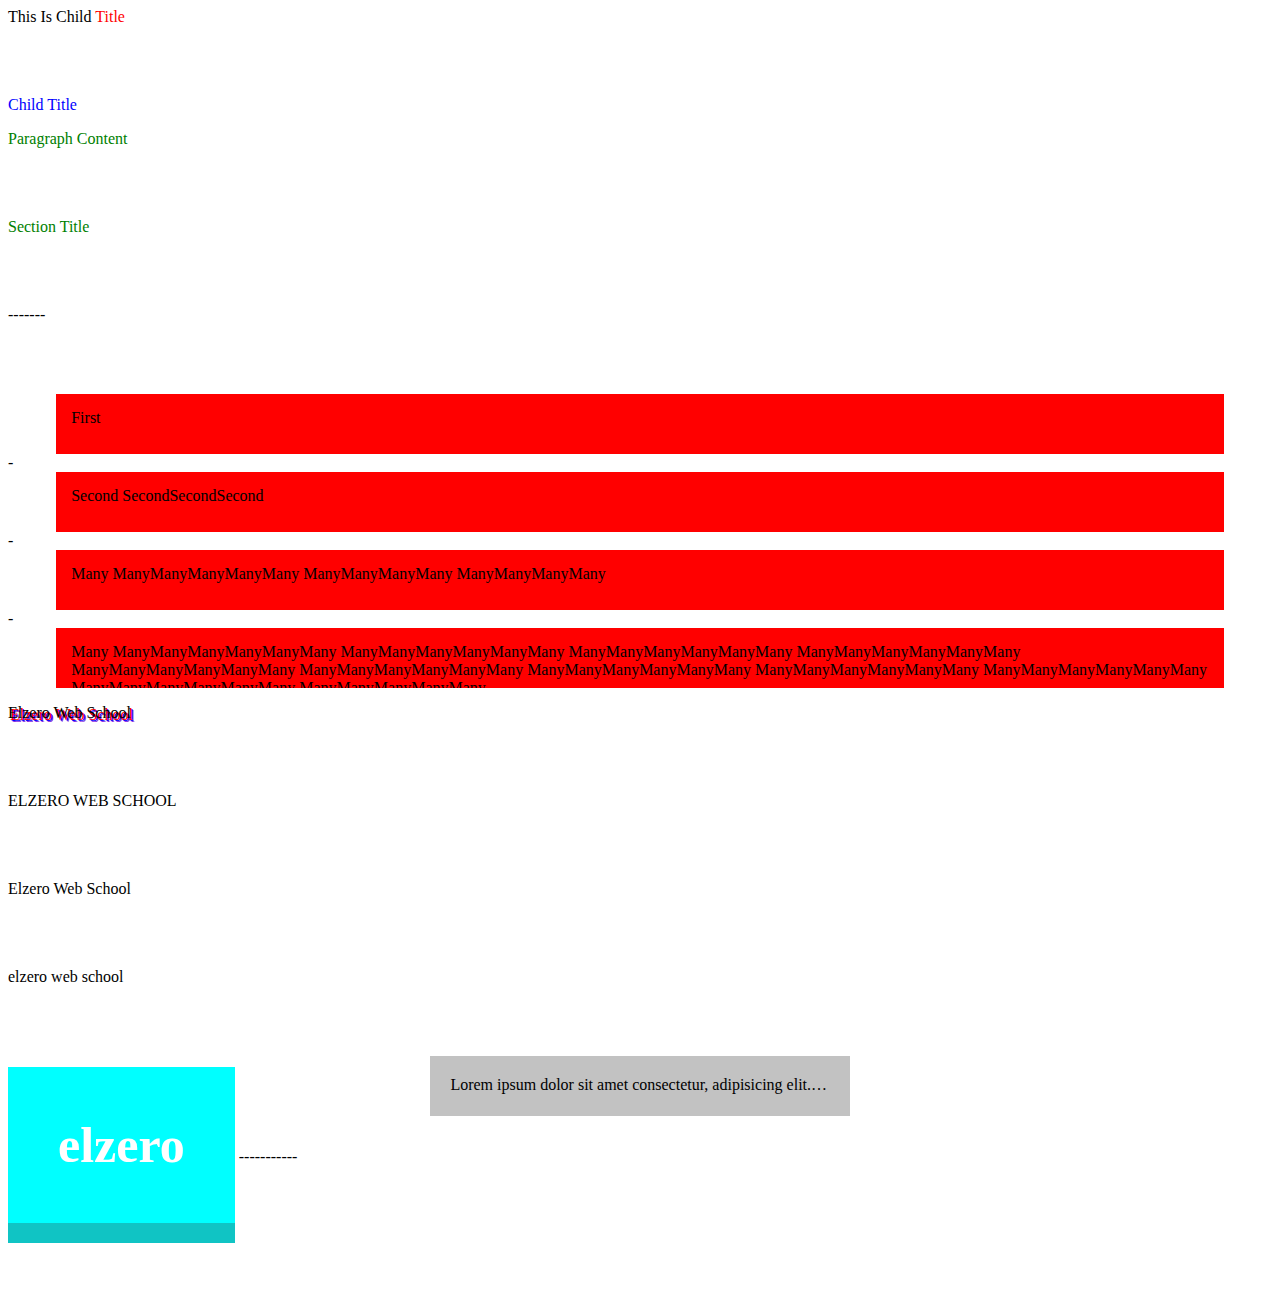
<file: Week 2/index.html>
<!DOCTYPE html>
<html lang="en">

<head>
    <meta charset="UTF-8">
    <meta http-equiv="X-UA-Compatible" content="IE=edge">
    <meta name="viewport" content="width=device-width, initial-scale=1.0">
    <link rel="stylesheet" href="style.css">
    <title>Document</title>
</head>

<body>
    <div class="parent">
        <div class="child">This Is Child <span class="title">Title</span></div>
        <span class="title">Child Title</span>
        <p>Paragraph Content</p>
    </div>
    <div class="title">Section Title</div>
    <!-- Next task -->

    <p>-------</p>

    <div class="assignment2">First</div>
    -
    <div class="assignment2">Second SecondSecondSecond</div>
    -
    <div class="assignment2">Many ManyManyManyManyMany ManyManyManyMany ManyManyManyMany</div>
    -
    <div class="assignment2">Many ManyManyManyManyManyMany ManyManyManyManyManyMany ManyManyManyManyManyMany
        ManyManyManyManyManyMany ManyManyManyManyManyMany ManyManyManyManyManyMany ManyManyManyManyManyMany
        ManyManyManyManyManyMany ManyManyManyManyManyMany ManyManyManyManyManyMany ManyManyManyManyMany</div>

    <p class="shadow">Elzero Web School</p>
    <p class="one">elzero Web school</p>
    <p class="two">elzero Web school</p>
    <p class="three">elzero Web school</p>
    <div class="lor">
        Lorem ipsum dolor sit amet consectetur, adipisicing elit.
        Ea itaque fugit vitae incidunt quis dolores? Id alias
        eveniet sequi perspiciatis iusto impedit,
        accusamus maxime reprehenderit blanditiis adipisci sapiente hic velit.
    </div>
    <a href="https://elzero.org">elzero</a>
    -----------
</body>

</html>
</file>
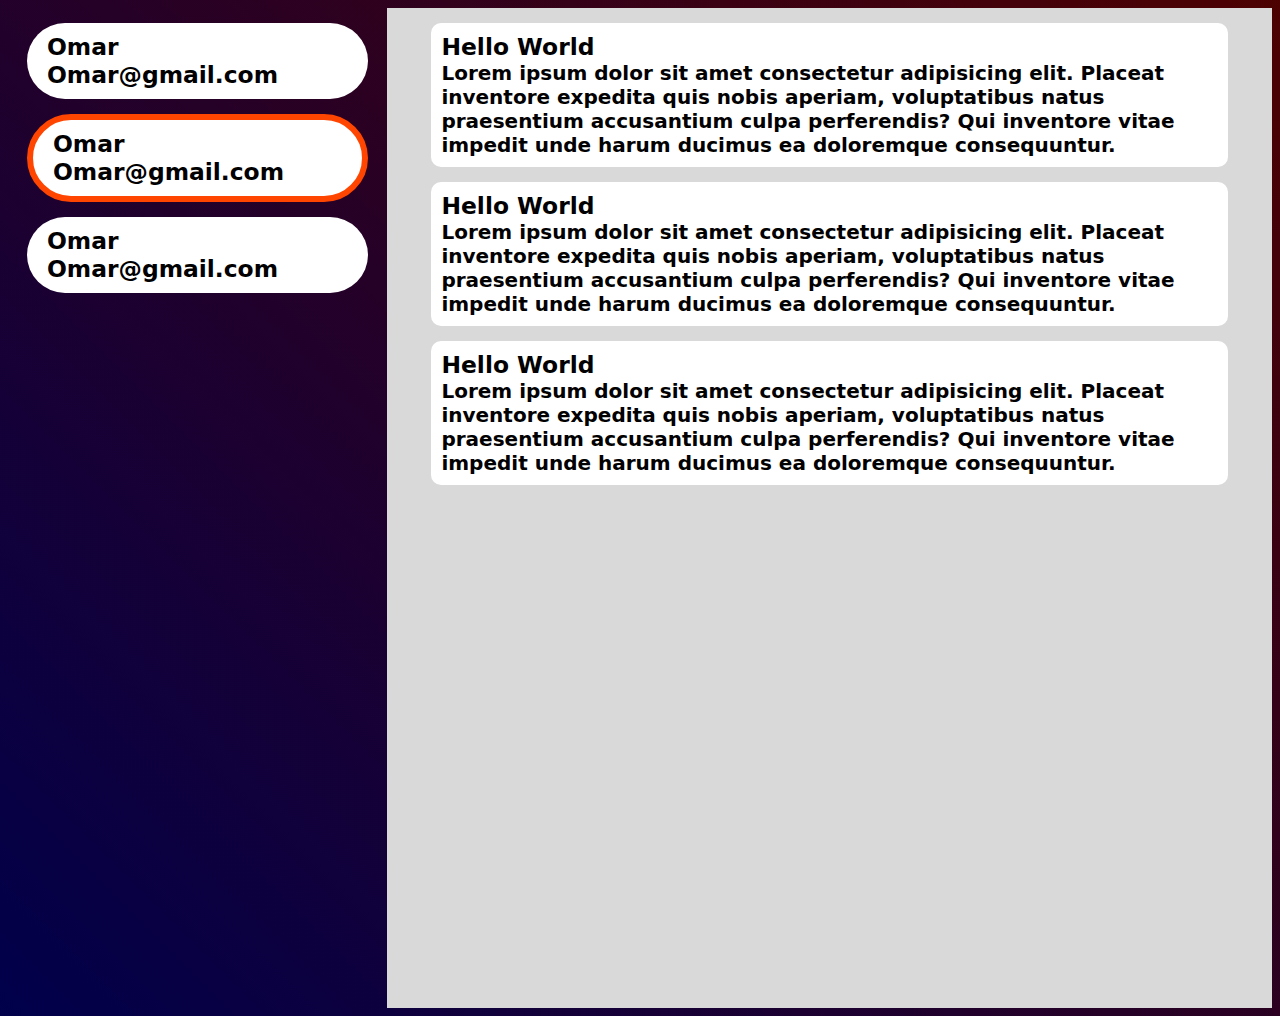
<file: Week 3/index.html>
<!DOCTYPE html>
<html lang="en">

<head>
    <meta charset="UTF-8">
    <meta http-equiv="X-UA-Compatible" content="IE=edge">
    <meta name="viewport" content="width=device-width, initial-scale=1.0">
    <title>Place Holder Challenge </title>
</head>

<style>
    h1,
    h2,
    h3,
    h4,
    h5,
    h6 {
        margin: 0px;
    }

    #user {
        background-color: white;
        border-radius: 100px;
        padding: 10px;
        font-size: 20px;
        padding-left: 20px;
        box-shadow: 0px 5px 10px rgba(0, 0, 0, 0, 2);
        cursor: pointer;
        margin-top: 15px;
    }

    body {
        background: linear-gradient(45deg, rgb(0, 0, 75), rgb(77, 1, 1));
        font-family: system-ui, -apple-system, BlinkMacSystemFont, 'Segoe UI', Roboto, Oxygen, Ubuntu, Cantarell, 'Open Sans', 'Helvetica Neue', sans-serif;
    }

    #post {
        background-color: white;
        border-radius: 10px;
        font-size: 20px;
        padding: 10px;
        box-shadow: 0px 5px 10px rgba(0, 0, 0, 0, 2);
        margin-top: 15px;
    }

    #user.selected {
        border: solid orangered 6px;

    }
</style>

<body>
    <!-- Main Content -->
    <div id="content" style="display: flex; overflow: hidden;">

        <div style="width: 30%;">

            <div id="users" style="width: 90% ; height: 100px;margin: 0 auto;">
                <!-- user -->
                <div id="user">
                    <h3>Omar</h3>
                    <h3>Omar@gmail.com</h3>
                </div>
                <div id="user" class="selected">
                    <h3>Omar</h3>
                    <h3>Omar@gmail.com</h3>
                </div>
                <div id="user">
                    <h3>Omar</h3>
                    <h3>Omar@gmail.com</h3>
                </div>
            </div>
        </div>
        <!-- POSTS CONTAINER -->
        <div id="posts-container" style="height:1000px; width: 70%;background-color: #dad9d9;overflow-y:scroll">
            <div id="posts" style="width: 90%; margin: 0 auto; ">
                <!-- POST -->
                <div id="post">
                    <h3>Hello World</h3>
                    <h4>Lorem ipsum dolor sit amet consectetur adipisicing elit. Placeat inventore expedita quis nobis
                        aperiam, voluptatibus natus praesentium accusantium culpa perferendis? Qui inventore vitae
                        impedit unde harum ducimus ea doloremque consequuntur.</h4>
                </div>
                <div id="post">
                    <h3>Hello World</h3>
                    <h4>Lorem ipsum dolor sit amet consectetur adipisicing elit. Placeat inventore expedita quis nobis
                        aperiam, voluptatibus natus praesentium accusantium culpa perferendis? Qui inventore vitae
                        impedit unde harum ducimus ea doloremque consequuntur.</h4>
                </div>
                <div id="post">
                    <h3>Hello World</h3>
                    <h4>Lorem ipsum dolor sit amet consectetur adipisicing elit. Placeat inventore expedita quis nobis
                        aperiam, voluptatibus natus praesentium accusantium culpa perferendis? Qui inventore vitae
                        impedit unde harum ducimus ea doloremque consequuntur.</h4>
                </div>
            </div>
        </div>
    </div>
</body>
<script>

    function getPosts(userId) {

        let request = new XMLHttpRequest();
        request.open("GET", `https://jsonplaceholder.typicode.com/posts?userId=${userId}`);
        request.responseType = "json"
        request.onload = function () {
            document.querySelector('#posts').innerHTML = ``
            let posts = request.response
            if (request.status >= 200 && request.status < 300) {
                for (post of posts) {
                    let content = `
                    <div id="post"
                    <h3>${post.title}</h3>
                    <h4>${post.body}</h4>
                </div>
                    `
                    document.querySelector('#posts').innerHTML += content
                }
            } else {
                alert(`Something wrong`)
            }
        }

        request.send();
    }
    getPosts(1)


    function getUsers() {

        let request = new XMLHttpRequest();
        request.open("GET", "https://jsonplaceholder.typicode.com/users/");
        request.responseType = "json"
        request.onload = function () {
            document.querySelector('#users').innerHTML = ``
            let users = request.response
            if (request.status >= 200 && request.status < 300) {
                for (user of users) {
                    let content = `
                    <div id="user" onclick="userClicked(${user.id}, this)">
                    <h3>${user.name}</h3>
                    <h3>${user.email}</h3>
                </div>
            `
                    document.querySelector('#users').innerHTML += content
                }
            } else {
                alert(`Something wrong`)
            }
        }

        request.send();
    }
    getUsers()
    function userClicked(id,el) {
        getPosts(id)
        console.log(el)
        let selectedElements = document.querySelectorAll(".selected")
        for(element of selectedElements){
            element.classList.remove("selected")
        } 
        el.classList.add("selected")
    }
</script>

</html>
</file>
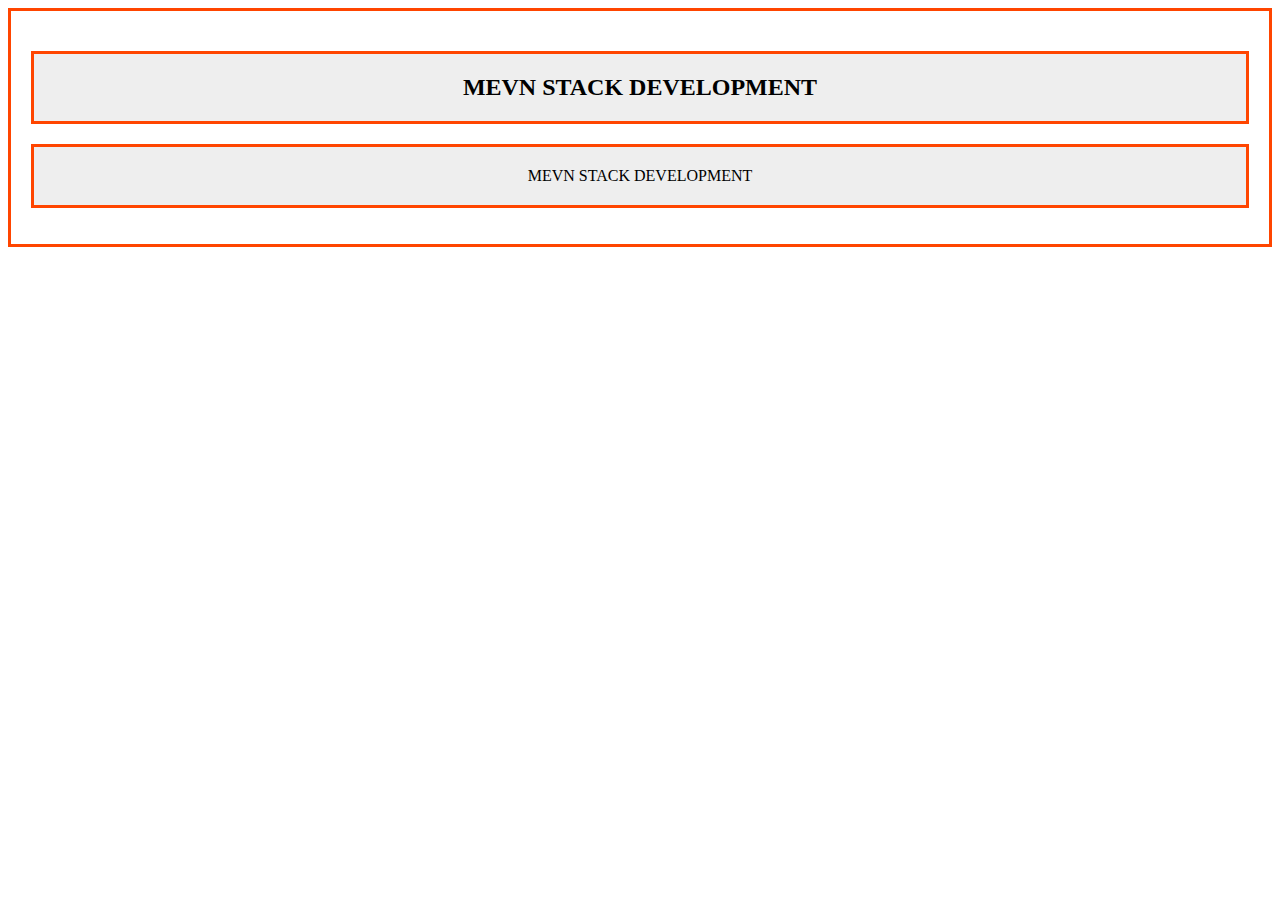
<file: Week 2/page 2/index.html>
<!DOCTYPE html>
<html lang="en">

<head>
    <meta charset="UTF-8">
    <meta http-equiv="X-UA-Compatible" content="IE=edge">
    <meta name="viewport" content="width=device-width, initial-scale=1.0">
    <link rel="stylesheet" href="/Week 2/page 2/style.css">
    <title>Document</title>
</head>

<body>
    <div>
        <h2>MEVN STACK DEVELOPMENT</h2>
        <p>MEVN STACK DEVELOPMENT</p>
    </div>
</body>

</html>
</file>
<file: Week 2/style.css>
*{
    margin-bottom: 70px;
}
.parent .child .title{
    color: red;
}
.parent  .title {
    color: blue;
}
/* div p {
    color: green;
}
.title{
    color: green;
} */
div p ,.title{color: green;}

.assignment2{
    background-color: red;
    width: 90%;
    height: 30px;
    padding: 15px;
    margin: auto;
    /* color: bla; */
    overflow: hidden;
}

.shadow{
    text-shadow: 2px 2px red,3px 3px blue,4px 4px blueviolet  ;

}
.one{
    text-transform:uppercase;
}
.two{
    text-transform: capitalize;
}
.three{
    text-transform: lowercase;
}
.lor{
    width: 30%;
    height: 20px;
    background-color: rgb(194, 194, 194);
    padding: 20px  ;
    margin: auto;
    overflow: hidden;
    text-overflow: ellipsis;
    white-space: nowrap;
}
a{
    margin: auto;
    width: 50px;
    height:50px;
    padding: 50px;
    color: white;
    text-decoration: none;
    background-color: aqua;
    border-bottom: solid 20px rgb(16, 196, 196);
    font-size: 50px;
    font-weight: bold;
    font-family: cursive;
}
</file>
<file: Week 2/page 2/style.css>
div{
    padding: 20px;
    text-align: center;
    border: solid orangered 3px;
    /* background-color: #EEe; */
}
div h2{
    padding: inherit;
    border: inherit;
    background-color: #eee;
}
div p {
    padding: inherit;
    border: inherit;
    background-color: inherit;
    background-color: #eee;
}
</file>
